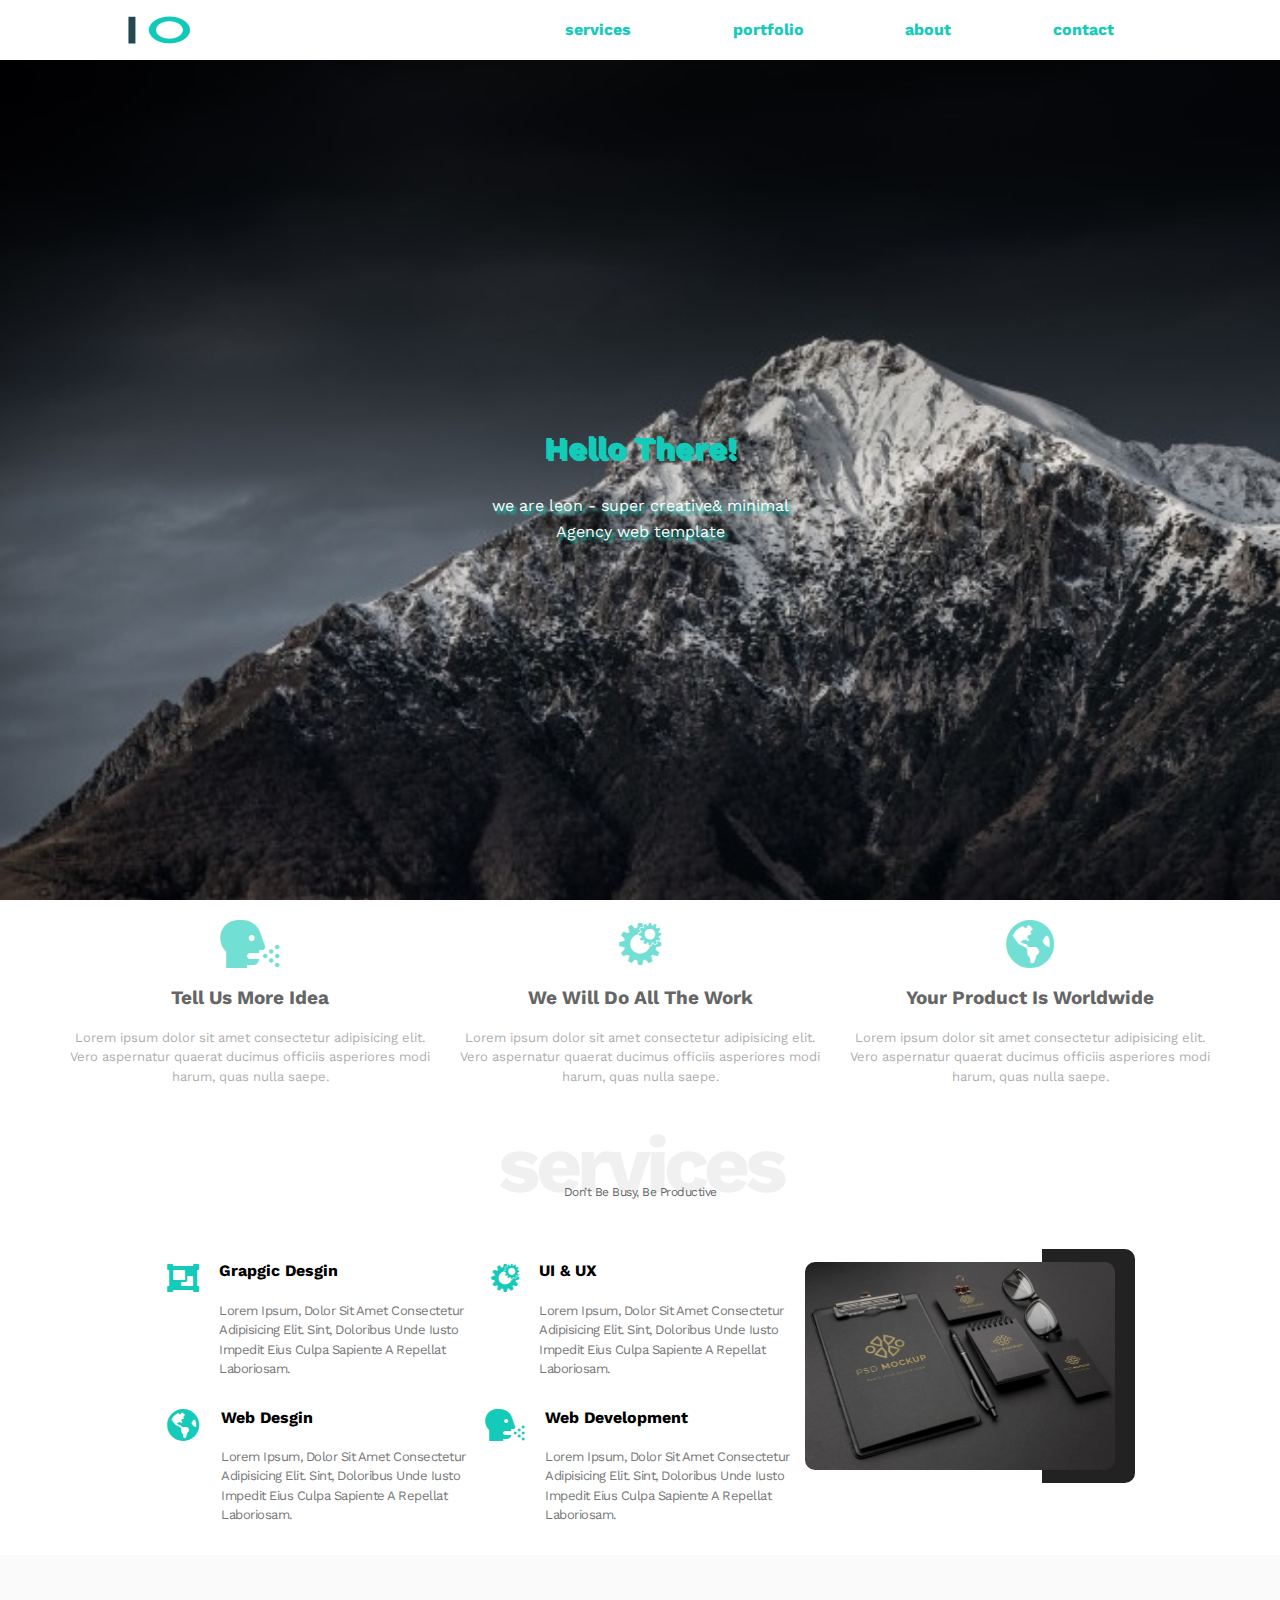
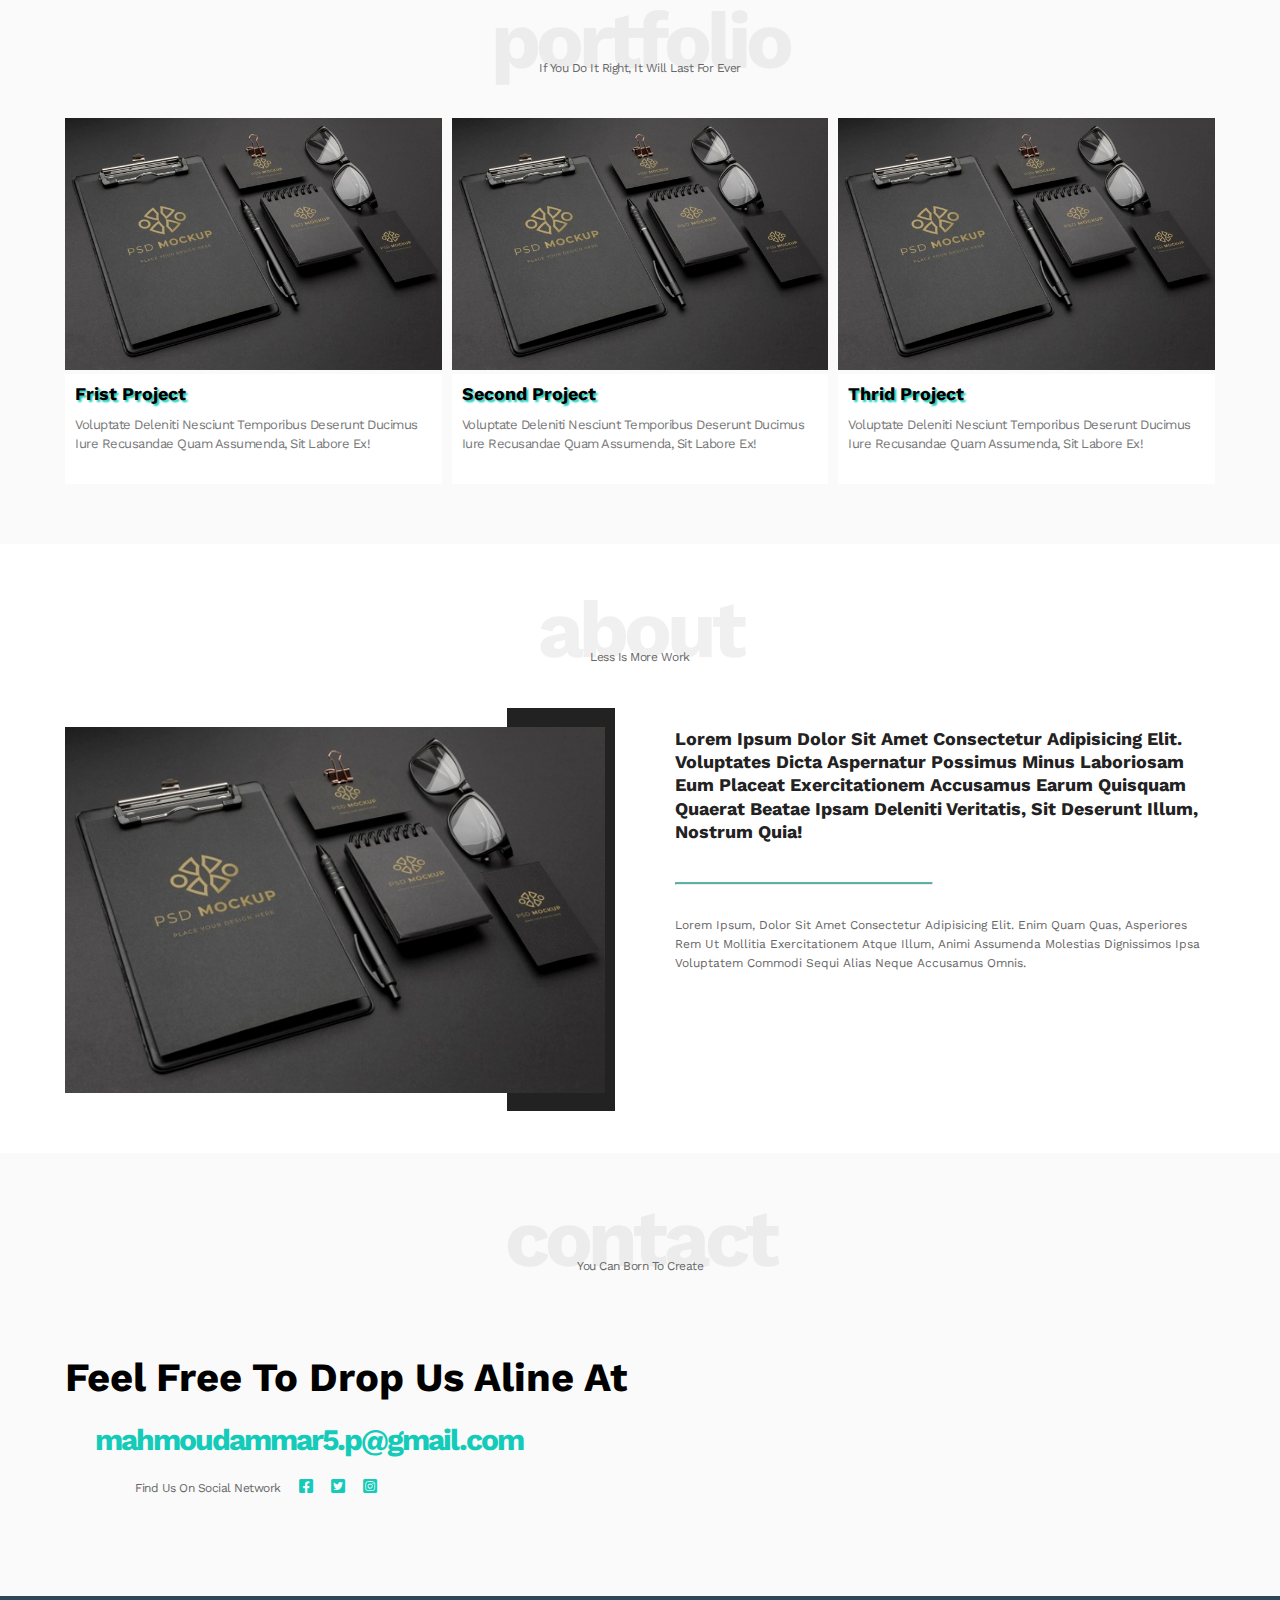
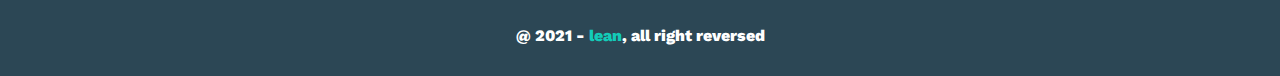
<file: index.html>
<!DOCTYPE html>
<html lang="en">
<head>
    <meta charset="UTF-8">
    <meta http-equiv="X-UA-Compatible" content="IE=edge">
    <meta name="viewport" content="width=device-width, initial-scale=1.0">
    <title>lean first template</title>

    <!-- main css file -->
        <link rel="stylesheet" href="css/lean.css">

    <!-- for normalize css -->
        <link rel="stylesheet" href="css/normalize.css">
    <!-- font awosome -->
        <link rel="stylesheet" href="css/all.min.css">
    <!-- google font -->
        <link rel="preconnect" href="https://fonts.googleapis.com"> 
        <link rel="preconnect" href="https://fonts.gstatic.com" crossorigin>
        <link href="https://fonts.googleapis.com/css2?family=Work+Sans:ital,wght@0,400;0,700;1,100;1,200;1,600;1,800&display=swap" rel="stylesheet">

</head>
<body>
    <!-- start header -->
    <div class="header">
        <div class="container">
            <div class="min-cont">
                <div class="logo">
                    <img src="img/logo.png" alt="logo">
                </div>
                <div class="nav">
                    <span class="icon">
                        <span></span>
                        <span></span>
                        <span></span>
                    </span>
                    <ul>
                        <li><a href="#services">services</a></li>
                        <li><a href="#portfolio">portfolio</a></li>
                        <li><a href="#about">about</a></li>
                        <li><a href="#contact">contact</a></li>
                        
                    </ul>
                </div>
            </div>
        </div>     
    </div>
    <!-- end header -->

    <!-- start landing -->
    <div class="landing">
        <div class="intro-text">
            <h1>hello there!</h1>
            <p>we are leon - super creative& minimal </p>
            <p>Agency web template</p>
        </div>
    </div>
    <!-- end landing -->

    <!-- start features -->
    <div class="features">
        <div class="container">
            <div class="inner-feet">
                <div class="inneeeeer-feeeeet">
                    <i class="fas fa-head-side-cough fa-3x"></i>
                    <h3>tell us more idea</h3>
                    <p>Lorem ipsum dolor sit amet consectetur adipisicing elit. Vero aspernatur quaerat ducimus officiis asperiores modi harum, quas nulla saepe.</p>
                </div>

                <div class="inneeeeer-feeeeet">
                    <i class="fab fa-whmcs fa-3x"></i>
                    <h3>we will do all the work </h3>
                    <p>Lorem ipsum dolor sit amet consectetur adipisicing elit. Vero aspernatur quaerat ducimus officiis asperiores modi harum, quas nulla saepe. </p>
                </div>

                <div class="inneeeeer-feeeeet">
                    <i class="fas fa-globe-americas fa-3x"></i>
                    <h3>your product is worldwide</h3>
                    <p>Lorem ipsum dolor sit amet consectetur adipisicing elit. Vero aspernatur quaerat ducimus officiis asperiores modi harum, quas nulla saepe.</p>
                </div>
            </div>
        </div>
    </div>
    <!-- end features -->

    <!-- start services  -->
    <div class="services" id="services">
        <div class="container">
            <h3> services</h3>
            <p>don’t be busy, be productive</p>
            <div class="group">
                <div class="frist-group">
                    <div class="one">
                        <div class="icon"><i class="fas fa-object-group fa-2x"></i></div>

                        <div class="text">
                            <h4>grapgic desgin</h4>
                            <p>Lorem ipsum, dolor sit amet consectetur adipisicing elit. Sint, doloribus unde iusto impedit eius culpa sapiente a repellat laboriosam.</p>
                        </div>
                    </div>

                    <div class="one">
                        <div class="icon"><i class="fas fa-globe-americas fa-2x"></i></div>

                        <div class="text">
                            <h4>web desgin</h4>
                            <p>Lorem ipsum, dolor sit amet consectetur adipisicing elit. Sint, doloribus unde iusto impedit eius culpa sapiente  a repellat laboriosam.</p>
                        </div>
                    </div>
                </div>
                <div class="frist-group">
                    <div class="one">
                        <div class="icon"><i class="fab fa-whmcs fa-2x"></i></div>

                        <div class="text">
                            <h4>UI & UX </h4>
                            <p>Lorem ipsum, dolor sit amet consectetur adipisicing elit. Sint, doloribus unde iusto impedit eius culpa sapiente a repellat laboriosam.</p>
                        </div>
                    </div>

                    <div class="one">
                        <div class="icon">  <i class="fas fa-head-side-cough fa-2x"></i></div>

                        <div class="text">
                            <h4>Web Development</h4>
                            <p>Lorem ipsum, dolor sit amet consectetur adipisicing elit. Sint, doloribus unde iusto impedit eius culpa sapiente a repellat laboriosam.</p>
                        </div>
                    </div>
                    
                </div>
                <div class="frist-group ">
                    <div class="image image-column"><img src="img/stationery-dark-copper-mockup_23-2149052439.jpg" alt=""></div>
                    
                </div>
            </div>
        </div>
    </div>
    <!-- end services -->

    <!-- start portfolio -->
    <div class="portfolio" id="portfolio">
        <div class="container">
            <h3> portfolio</h3>
            <p>if you do it right, it will last for ever</p>
            <div class="group">

                <div class="frist-group">
                    <div class="image-two">
                        <img src="img/stationery-dark-copper-mockup_23-2149052439.jpg" alt="">
                    </div>
                    <div class="text">
                        <h4>frist project</h4>
                         <p>voluptate deleniti nesciunt temporibus deserunt ducimus iure recusandae quam assumenda, sit labore ex!</p>
                    </div>
                    
                </div>
                <div class="frist-group">
                    <div class="image-two">
                        <img src="img/stationery-dark-copper-mockup_23-2149052439.jpg" alt="">
                    </div>
                    <div class="text">
                        <h4>second project</h4>
                         <p>voluptate deleniti nesciunt temporibus deserunt ducimus iure recusandae quam assumenda, sit labore ex!</p>
                    </div>
                    
                </div>
                <div class="frist-group">
                    <div class="image-two">
                        <img src="img/stationery-dark-copper-mockup_23-2149052439.jpg" alt="">
                    </div>
                    <div class="text">
                        <h4>thrid project</h4>
                         <p>voluptate deleniti nesciunt temporibus deserunt ducimus iure recusandae quam assumenda, sit labore ex!</p>
                    </div>
                </div>
            </div>
        </div>
    </div>
    <!-- end portfolio -->

    <!-- start about  -->
    <div class="about" id="about">
        <div class="container">
            <h3>about</h3>
            <p>less is more work</p>
            <div class="group">
                <div class="img-one">
                    <img src="img/stationery-dark-copper-mockup_23-2149052439.jpg" alt="img">
                </div>
                <div class="two">
                    <p>Lorem ipsum dolor sit amet consectetur adipisicing elit. Voluptates dicta aspernatur possimus minus laboriosam eum placeat exercitationem accusamus earum quisquam quaerat beatae ipsam deleniti veritatis, sit deserunt illum, nostrum quia!</p><hr>
                    <p>Lorem ipsum, dolor sit amet consectetur adipisicing elit. Enim quam quas, asperiores rem ut mollitia exercitationem atque illum, animi assumenda molestias dignissimos ipsa voluptatem commodi sequi alias neque accusamus omnis.</p>
                </div>
            </div>
        </div>
    </div>
    <!-- end about  -->

    <!-- start contact -->
    <div class="contact" id="contact">
        <div class="container">
            <h3>contact</h3>
            <p>you can born to create</p>
            <h5>feel free to drop us aline at </h5>
            <h4><a href="mailto:mahmoudammar5.p@gmail.com?subject=contact">mahmoudammar5.p@gmail.com</a></h4>
            <div class="last-icons">
                <span>find us on social network</span>
                <i class="fab fa-facebook-square"></i>
                <i class="fab fa-twitter-square"></i>
                <i class="fab fa-instagram-square"></i>
            </div>
        </div>
    </div>

    <!-- end contact -->

    <!-- start footer -->
        <div class="footer">
            <p>@ 2021 - <span>lean</span>, all right reversed</p>
        </div>
    <!-- end footer -->
</body>
</html>
</file>
<file: css/lean.css>
/*  start main variables  */

/* end main variables */
/* start global rules */
* {
  box-sizing: border-box;
  -moz-box-sizing: border-box;
  -webkit-box-sizing: border-box;
}

body {
  font-family: "Work Sans", sans-serif;
}
/* end global rules */

/* start header */
.header {
  background-color: rgb(255, 255, 255);
}
.container {
  background-color: rgb(255, 255, 255);
  margin-left: auto;
  margin-right: auto;
  padding-left: 10px;
  padding-right: 10px;
}

.min-cont {
  display: flex;
  flex-direction: row;
  height: 60px;
  justify-content: space-between;
  align-items: center;
}
.min-cont .logo {
  width: 20%;
  height: 60px;
  display: flex;
  justify-content: center;
}
.min-cont .logo img {
  width: 50%;
  height: 50%;
  margin-top: 15px;
}
.min-cont .nav {
  width: 60%;
}
.min-cont .nav ul {
  display: flex;
  flex-direction: row;
  justify-content: flex-end;
  align-items: center;
  list-style: none;
  z-index: 1;
}
.min-cont .nav ul li {
  flex-grow: 0.5;
  margin-right: 3%;
  padding-top: 7px;
  padding-bottom: 7px;
  border-radius: 7px;
  transition: all 0.5s ease-in-out;
  font-weight: bold;
}
.min-cont .nav ul li:hover {
  background-image: linear-gradient(to right, #aaa, #ddd, white);
  text-align: center;
}
.min-cont .nav ul li a {
  text-decoration: none;
  color: #13cbb8;
}

/* end header */

/* start landing */
.landing {
  background-image: url(../img/amazing-black-white-photography-beautiful-mountains-hills-with-dark-skies_181624-179.jpg);
  background-size: cover;
  background-position: center;
  background-repeat: no-repeat;

  height: calc(100vh - 60px);
  display: flex;
  flex-direction: column;
  flex-wrap: wrap;
  justify-content: center;
  align-items: center;
}

.landing h1 {
  margin: 0;
  margin-top: 20px;
  color: #13cbb8;
  text-shadow: 2px 2px #13cbb8;
  text-transform: capitalize;
  margin-bottom: 30px;
  font-weight: bolder;
  text-align: center;
  animation: hello-name 2s alternate 0.2s infinite;
}
@keyframes hello-name {
  0% {
    transform: translateX(20px);
  }
  100% {
    transform: translateX(-10px);
  }
}
.landing p {
  color: rgb(250, 250, 248);
  text-shadow: 3px 3px 3px #13cbb8;
  margin-block-start: 0em;
  margin-block-end: 0.5em;
  text-align: center;
}
/* end landing  */
/* start features */
.features .inner-feet {
  display: grid;
  grid-template-columns: repeat(auto-fill, minmax(300px, 1fr));
  gap: 20px;
}
.features .inner-feet .inneeeeer-feeeeet {
  text-align: center;
  padding-bottom: 20px;
  transition: all 0.3s ease-in-out;
  opacity: 0.6;
}
.features .inner-feet .inneeeeer-feeeeet:hover {
  box-shadow: 3px 3px 3px #777;
  opacity: 1;
  transform: scale(1.2);
}
.features .inner-feet .inneeeeer-feeeeet i {
  padding-top: 20px;

  color: #13cbb8;
}
.features .inner-feet .inneeeeer-feeeeet h3 {
  text-transform: capitalize;
  font-weight: 700;
  font-size: 19px;
}
.features .inner-feet .inneeeeer-feeeeet p {
  font-size: 13px;
  line-height: 1.5;
  text-align: center;
  color: #777;
}
/* end features */

/* start services */
.services h3,
.portfolio h3,
.about h3,
.contact h3 {
  text-align: center;
  color: #777;
  font-weight: bold;
  font-size: 80px;
  opacity: 0.1;
  margin: 0;
  letter-spacing: -5px;
}
.services p,
.portfolio p,
.about .container p:nth-of-type(1),
.contact .container p {
  text-align: center;
  margin-top: -25px;
  text-transform: capitalize;
  color: #666;
  padding-bottom: 30px;
  font-size: 12px;
  letter-spacing: -0.5px;
}

.services .container .group {
  display: grid;
  grid-template-columns: repeat(auto-fill, minmax(300px, 1fr));
  padding-left: 100px;
  padding-right: 100px;
  padding-top: 20px;
  gap: 10px;
}

/* .services .container .group .frist-group {
  display: grid;
  grid-template-columns: 1fr 1fr;
  gap: 5px;
} */

.services .container .group .frist-group .one {
  display: grid;
  grid-template-columns: 0.5fr 3fr;
}
.services .container .group .frist-group .one .icon {
  color: #13cbb8;
  text-align: right;
  padding-right: 10px;
}
.services .container .group .frist-group .one h4 {
  margin: 0;
  text-transform: capitalize;
  font-size: 16px;
  padding-left: 10px;
}
.services .container .group .frist-group .one p {
  margin: auto;
  text-align: left;
  padding-top: 20px;
  font-size: 13px;
  line-height: 1.5;
  color: #777;
  padding-left: 10px;
  padding-top: 20px;
}
.services .container .group .frist-group .image {
  position: relative;
  width: 100%;
  display: block;
}
.services .container .group .frist-group img {
  width: 100%;
  height: 100%;
  position: relative;
  border-radius: 10px;
}
.services .container .group .frist-group .image::before {
  content: "";
  position: absolute;
  width: 30%;
  height: 110%;
  background-color: #222;
  top: -6%;
  right: -20px;
  z-index: 0;
  border-top-right-radius: 10px;
  border-bottom-right-radius: 10px;
}
@media (max-width: 1199px) {
  .services .container .group .frist-group .image-column {
    display: none;
  }
}
/* .services .container .group .frist-group {
  display: flex;
  flex-grow: 1;
  background-color: rgb(231, 231, 231);
  height: 200px;
  border-style: solid;
  border-width: 6px;
  border-color: transparent #13cbb8 transparent transparent;
} */

/* end services */

/* start portfolio  */
.portfolio {
  background-color: #fafafa;
  padding-bottom: 60px;
  padding-top: 40px;
}
.portfolio .container {
  background-color: #fafafa;
}
.portfolio .container .group {
  display: grid;
  grid-template-columns: repeat(auto-fill, minmax(300px, 1fr));
  gap: 10px;
}

.portfolio .container .group .frist-group .image-two img {
  width: 100%;
  height: 100%;
  margin: 0;
}
.portfolio .container .group .frist-group .text {
  background-color: #ffffff;
}
.portfolio .container .group .frist-group h4 {
  margin: auto;
  padding-top: 10px;
  text-transform: capitalize;
  font-size: 18px;
  text-shadow: 2px 2px 2px #13cbb8;
  text-indent: 10px;
}
.portfolio .container .group .frist-group p {
  margin: auto;
  text-align: left;
  padding-top: 10px;
  font-size: 13px;
  line-height: 1.5;
  color: #777;
  padding-left: 10px;
}
/* end portfolio */

/* start about */
.about {
  padding-bottom: 60px;
  padding-top: 40px;
}
.about .group {
  display: grid;
  grid-template-columns: repeat(auto-fill, minmax(300px, 1fr));
  gap: 70px;
  padding-top: 20px;
}
@media (min-width: 1199px) {
  .about .group {
    display: grid;
    grid-template-columns: repeat(auto-fill, minmax(350px, 1fr));
    gap: 70px;
    padding-top: 20px;
  }
}
.about .group .img-one {
  width: 100%;
  height: 100%;
  position: relative;
}
.about .group .img-one::before {
  content: "";
  position: absolute;
  top: -5%;
  right: -10px;
  height: 110%;
  background-color: #222;
  width: 20%;
  z-index: 0;
}
.about .group .img-one img {
  width: 100%;
  height: 100%;
  position: relative;
  margin: 0;
}

.about .group p:first-child {
  margin: auto;
  font-weight: 700;
  font-size: 18px;
  text-align: left;
  color: #222;
  letter-spacing: normal;
  line-height: 1.3;
}
.about .group hr {
  box-sizing: content-box;
  height: 0;
  overflow: visible;
  width: 20%;
  position: absolute;
  height: 1px;
  background-color: #13cbb8;
}
.about .group p:last-child {
  text-align: left;
  padding-top: 30px;
  text-transform: capitalize;
  color: #666;
  padding-bottom: 30px;
  font-size: 12px;
  line-height: 1.6;
}
/* end about */

/* start contact */
.contact {
  background-color: #fafafa;
  padding-bottom: 100px;
  padding-top: 40px;
}
.contact .container {
  background-color: #fafafa;
}
.contact .container h5 {
  font-weight: bold;
  font-size: 40px;
  text-transform: capitalize;
  margin: auto;
  padding-top: 40px;
}
.contact .container h4 {
  text-indent: 30px;
}
.contact .container h4 a {
  text-decoration: none;
  color: #13cbb8;
  font-size: 30px;
  letter-spacing: -2px;
}
.contact .container .last-icons {
  padding-left: 70px;

  text-transform: capitalize;
  color: #666;
  font-size: 12px;
  letter-spacing: -0.5px;
}
.contact .container .last-icons i {
  color: #13cbb8;
  padding-left: 15px;
  font-size: 16px;
}
@media (max-width: 768px) {
  .contact .container h5 {
    font-size: 30px;
  }
  .contact .container h4 a {
    font-size: 18px;
  }
  .services .container .group {
    padding-left: 0;
    padding-right: 0;
  }
  .about .group .img-one::before {
    display: none;
  }
}
/* end contact */
/* start footer */
.footer {
  background-color: #2c4755;
  height: 80px;
  display: flex;
  justify-content: center;
  align-items: center;
}
.footer p {
  color: #ffffff;
  font-weight: 800;
}
.footer p span {
  color: #13cbb8;
}

/* end footer */
/* for small screen */
@media (min-width: 768px) {
  .container {
    width: 750px;
  }
}
@media (max-width: 750px) {
  .min-cont .nav {
    position: relative;
    display: flex;
    flex-direction: column;
  }
  .min-cont .nav ul {
    flex-direction: column;
    width: 150px;
    padding-left: 5px;
    padding-right: 30px;
    padding-top: 5px;
    align-items: flex-start;
    background-color: rgb(250, 248, 248);
    position: absolute;
    display: none;
    top: 10px;
    right: 10px;
  }
  .min-cont .nav ul::before {
    content: "";
    border-width: 10px;
    border-color: transparent transparent #13cbb8 transparent;
    border-style: solid;
    position: absolute;
    top: -20px;
    right: 0;
  }
  .min-cont .nav ul li {
    border-bottom: 2px solid #13cbb8;
    width: 100%;
  }
  .min-cont .nav ul li a {
    transition: all 0.3s ease-in-out;
    width: 100%;
  }
  .min-cont .nav ul li a:hover {
    padding-left: 5px;
  }
  .min-cont .nav .icon {
    display: flex;
    width: 30px;
    flex-wrap: wrap;
    justify-content: flex-end;
    position: absolute;
    right: 0;
    top: -10px;
  }

  .min-cont .nav .icon span {
    background-color: #13cbb8;
    width: 30px;
    height: 2px;
    margin-top: 5px;
    transition: all 0.3s ease-in-out;
  }
  .min-cont .nav .icon:hover span:nth-child(2) {
    width: 100%;
  }
  .min-cont .nav:hover ul {
    display: block;
  }
  .min-cont .nav .icon span:first-child {
    width: 100%;
  }
  .min-cont .nav .icon span:nth-child(2) {
    width: 30%;
  }
  .min-cont .nav .icon span:last-child {
    width: 100%;
  }
}
/* for medium screen */
@media (min-width: 992px) {
  .container {
    width: 970px;
  }
}
@media (min-width: 1200px) {
  .container {
    width: 1170px;
  }
}
html {
  scroll-behavior: smooth;
}
</file>
